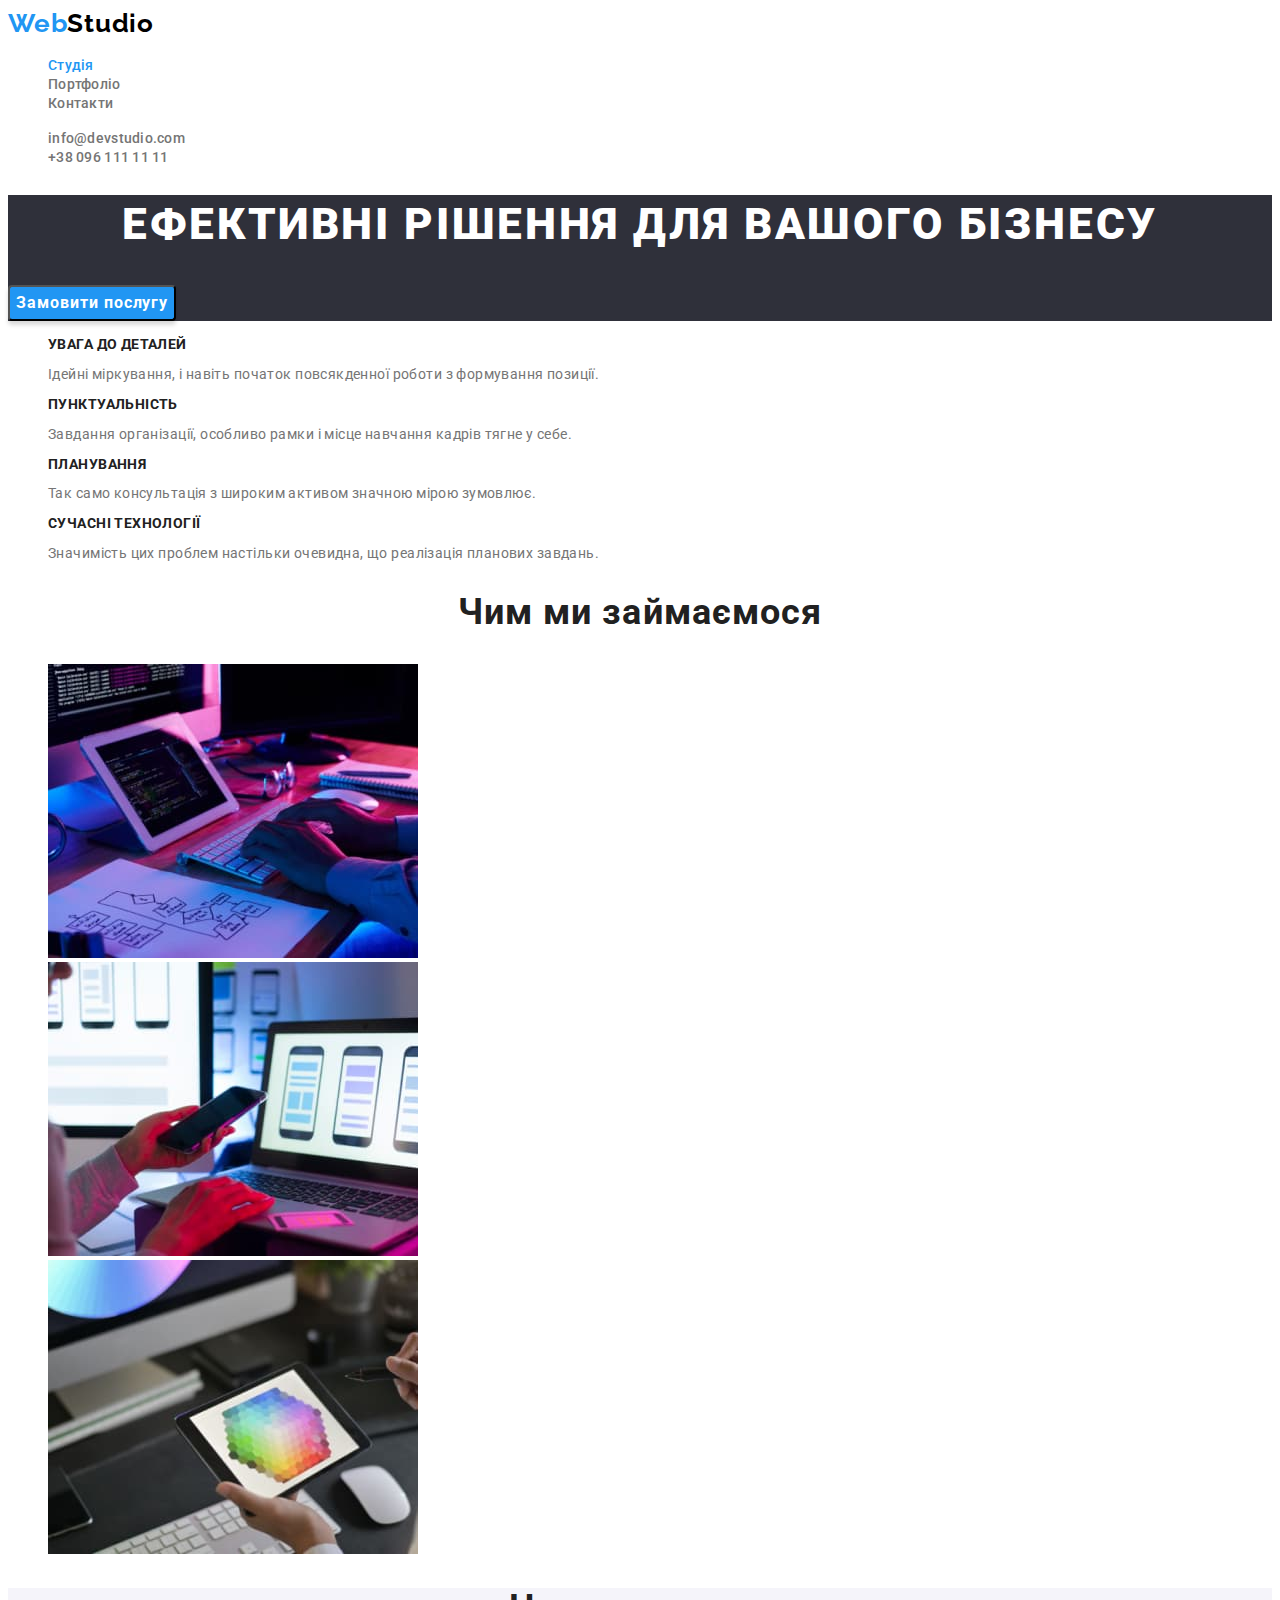
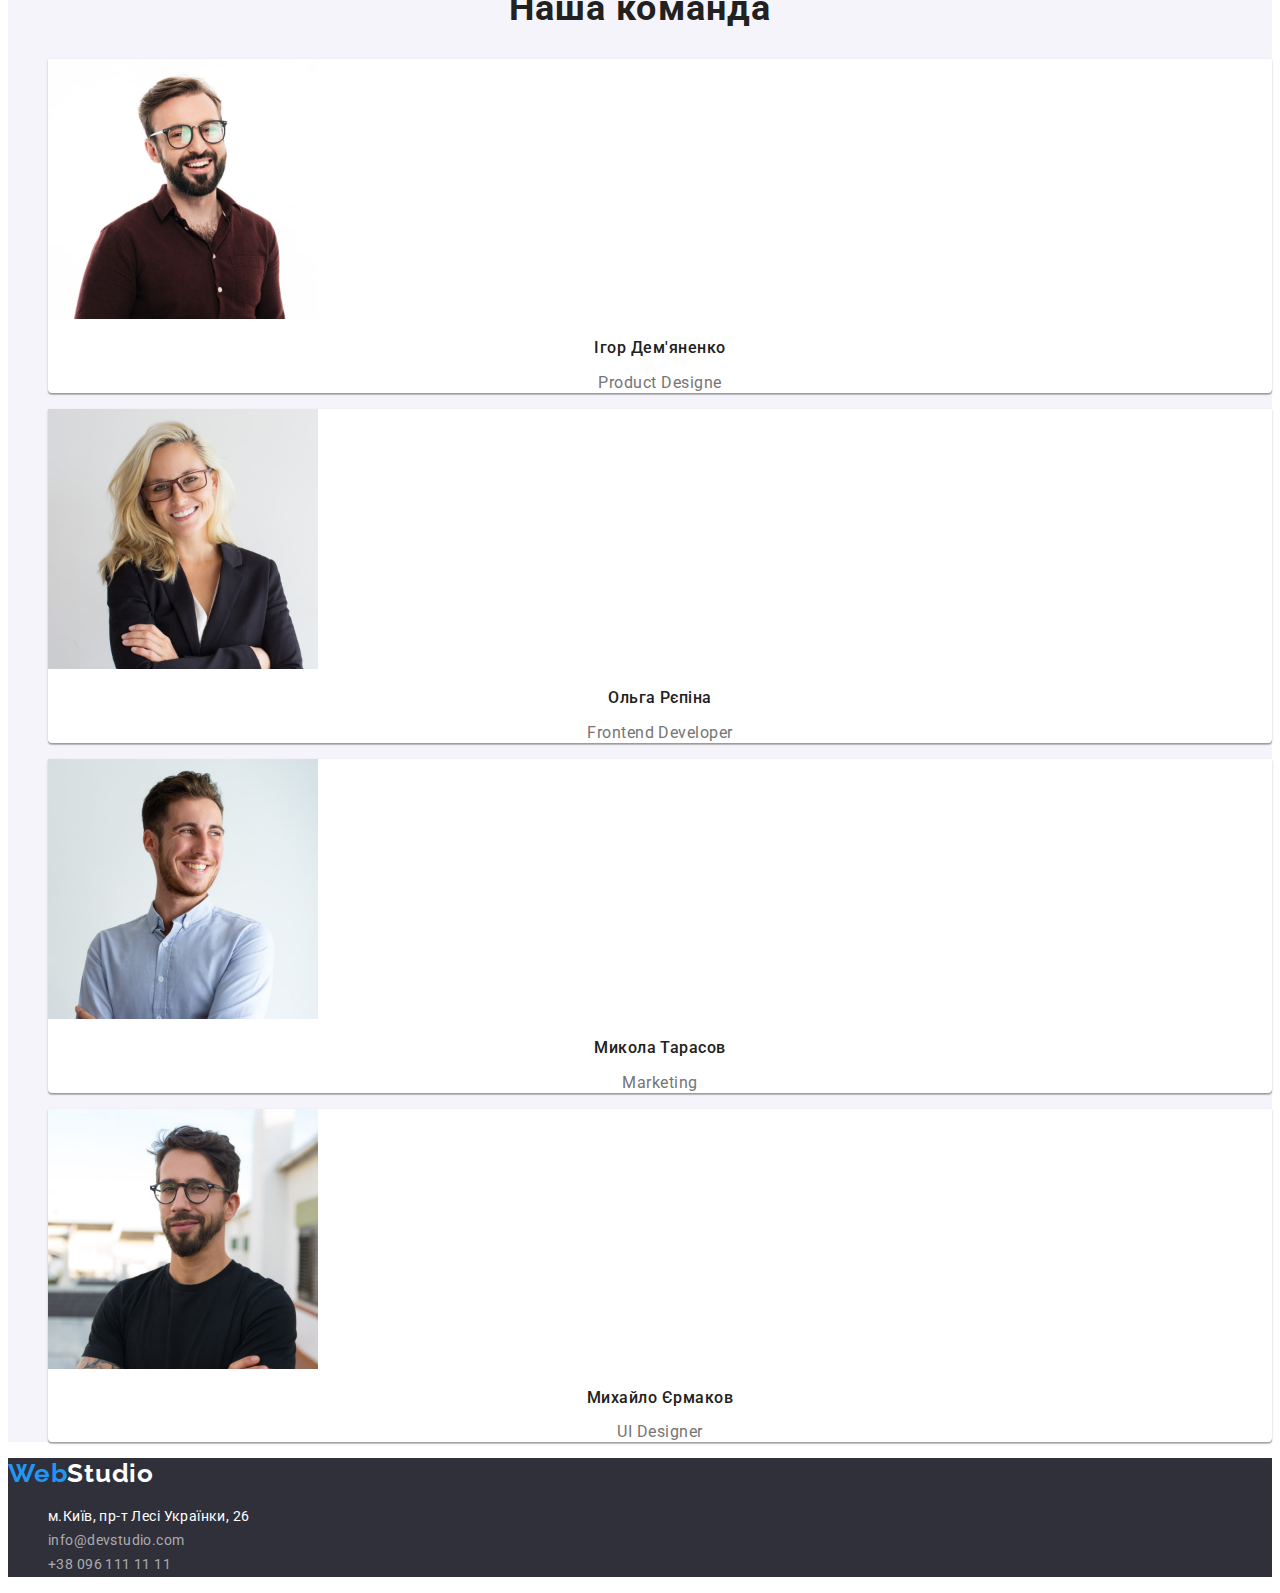
<file: index.html>
<!DOCTYPE html>
<html lang="uk">

<head>
	<meta charset="UTF-8">
	<meta http-equiv="X-UA-Compatible" content="IE=edge">
	<meta name="viewport" content="width=device-width, initial-scale=1.0">
	<title>Web Studio</title>
  <link href="https://fonts.googleapis.com/css2?family=Raleway:wght@700&family=Roboto:wght@400;500;700;900&display=swap" rel="stylesheet">
	<link rel="stylesheet" href="./css/styles.css">
</head>

<body>
	<header>
		<nav>
			<a href="./index.html" class="logo line">Web<span class="header-word">Studio</span></a>
			<ul class="site-nav list">
				<li><a href="./index.html" class="link current line">Студія</a></li>
				<li><a href="./portfolio.html" class="link line">Портфоліо</a></li>
				<li><a href="./contacts.html" class="link line">Контакти</a></li>
			</ul>
		</nav>
		<ul class="auth-nav list">
			<li><a class="link line" href="mailto:info@devstudio.com">info@devstudio.com</a></li>
			<li><a class="link line" href="tel:+380961111111">+38 096 111 11 11</a></li>
		</ul>
	</header>
	<main>
		<section class="hero">
			<h1 class="hero-title">Ефективні рішення для вашого бізнесу</h1>
			<button class="button-hero" type="button">Замовити послугу</button>
		</section>
		<section class="section-feature">
			<h2 class="section-title visually-hidden">Наші переваги</h2>
			<ul class="feature list">
				<li>
					<h3 class="feature-title">УВАГА ДО ДЕТАЛЕЙ</h3>
					<p class="feature-text">Ідейні міркування, і навіть початок повсякденної роботи з формування позиції.</p>
				</li>
				<li>
					<h3 class="feature-title">ПУНКТУАЛЬНІСТЬ</h3>
					<p class="feature-text">Завдання організації, особливо рамки і місце навчання кадрів тягне у себе.</p>
				</li>
				<li>
					<h3 class="feature-title">ПЛАНУВАННЯ</h3>
					<p class="feature-text">Так само консультація з широким активом значною мірою зумовлює.</p>
				</li>
				<li>
					<h3 class="feature-title">СУЧАСНІ ТЕХНОЛОГІЇ</h3>
					<p class="feature-text">Значимість цих проблем настільки очевидна, що реалізація планових завдань.</p>
				</li>
			</ul>
		</section>
		<section class="section-work">
			<h2 class="section-title">Чим ми займаємося</h2>
			<ul class="work list">
				<li>
					<img class="work-img" src="./imges/img-1.jpg" alt="Людина печатає на клавіатурі" width="370">
				</li>
				<li>
					<img class="work-img" src="./imges/img-2.jpg" alt="Людина з телефоном" width="370">
				</li>
				<li>
					<img class="work-img" src="./imges/img-3.jpg" alt="Людина працює з палитрою кольорів" width="370">
				</li>
			</ul>
		</section>
		<section class="section-team">
			<h2 class="section-title">Наша команда</h2>
			<ul class="list">
				<li class="team">
					<img class="team-img" src="./imges/img-4.jpg" alt="Фото людини" width="270">
					<h3 class="team-title">Ігор Дем'яненко</h3>
					<p class="team-text" lang="en">Product Designe</p>
				</li>
				<li class="team">
					<img class="team-img" src="./imges/img-5.jpg" alt="Фото людини" width="270">
					<h3 class="team-title">Ольга Рєпіна</h3>
					<p class="team-text" lang="en">Frontend Developer</p>
				</li>
				<li class="team">
					<img class="team-img" src="./imges/img-6.jpg" alt="Фото людини" width="270">
					<h3 class="team-title">Микола Тарасов</h3>
					<p class="team-text" lang="en">Marketing</p>
				</li>
				<li class="team">
					<img class="team-img" src="./imges/img-7.jpg" alt="Фото людини" width="270">
					<h3 class="team-title">Михайло Єрмаков</h3>
					<p class="team-text" lang="en">UI Designer</p>
				</li>
			</ul>
		</section>
	</main>
	<footer class="footer">
		<a class="logo line" href="./index.html">Web<span class="footer-word">Studio</span></a>
		<address>
			<ul class="address list">
				<li>
					<a class="address-link line" href="https://goo.gl/maps/1GSmGexWiPhAissd9" target="_blank" rel="noopener noreferrer nofollow">
						м.Київ, пр-т Лесі Українки, 26
					</a>
				</li>
				<li><a class="auth-link line" href="mailto:info@devstudio.com">info@devstudio.com</a></li>
				<li><a class="auth-link line" href="tel:+380961111111">+38 096 111 11 11</a></li>
			</ul>
		</address>
	</footer>
</body>

</html>
</file>
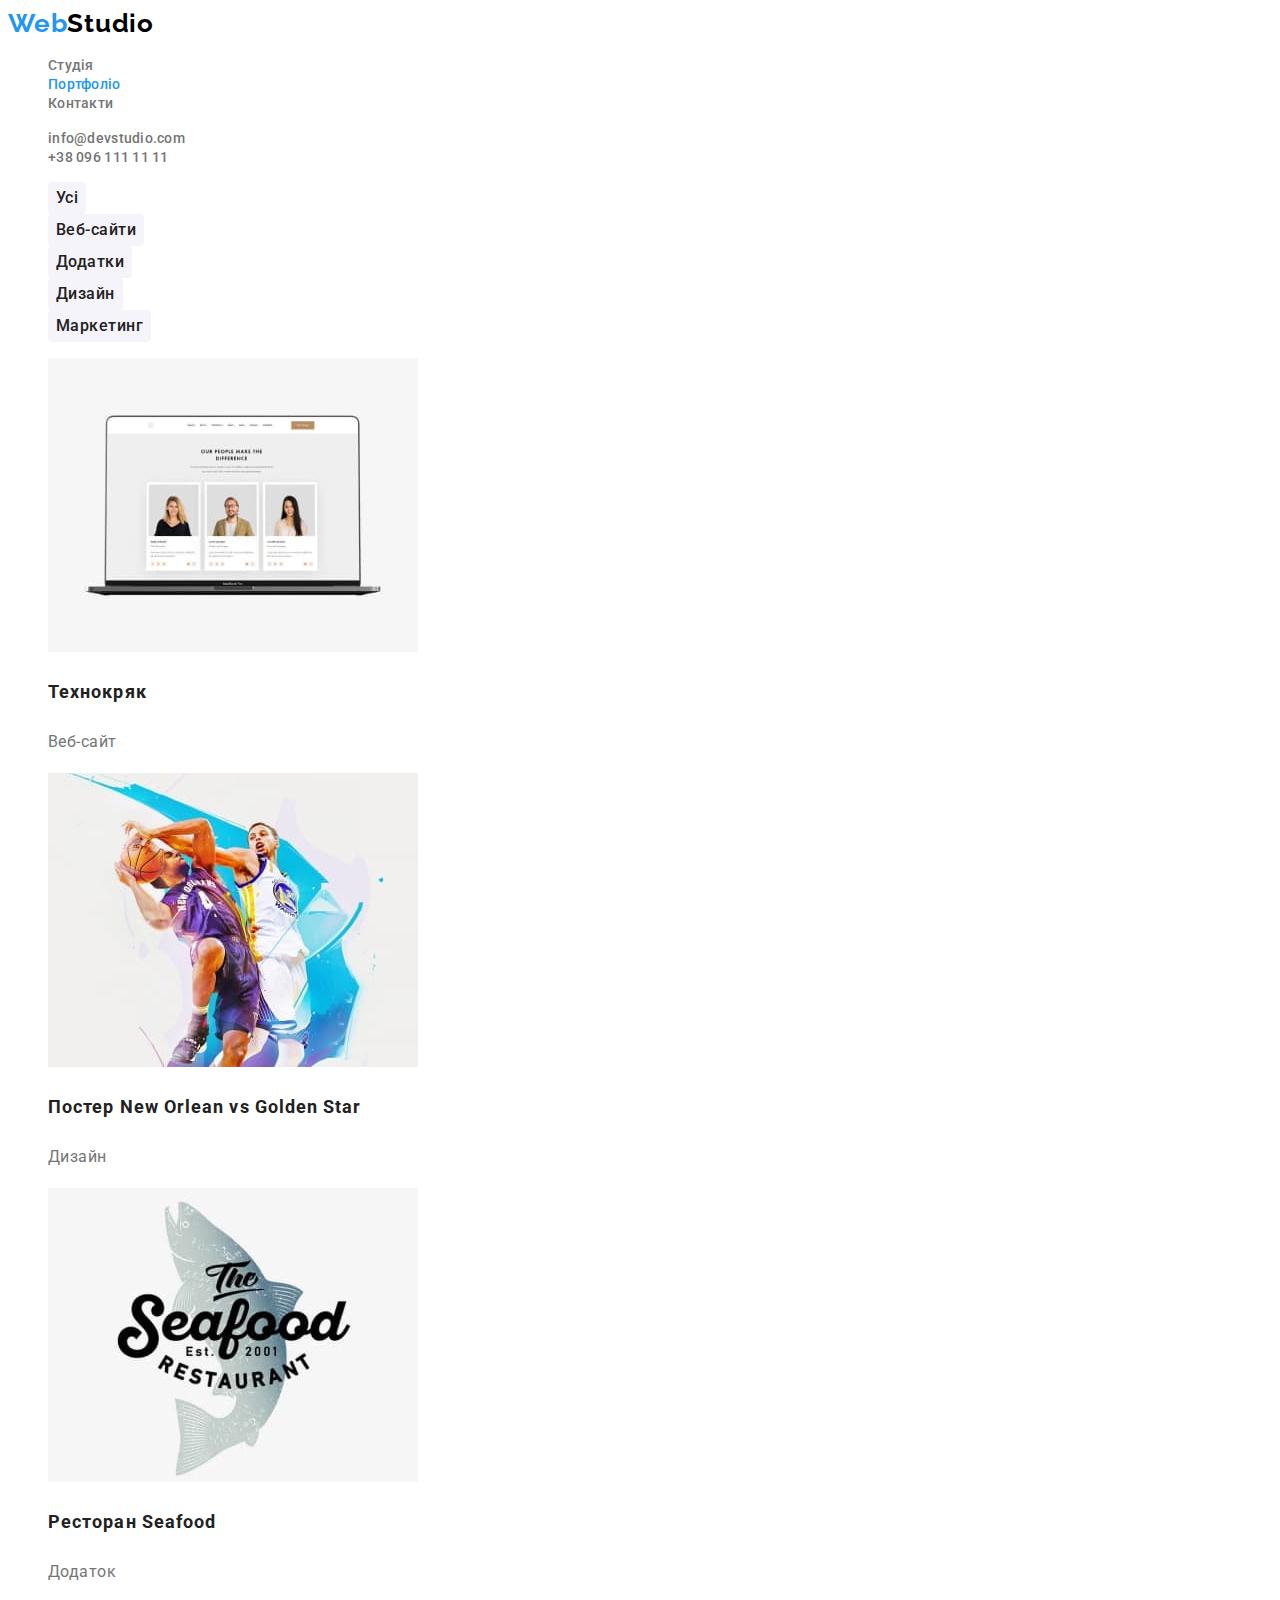
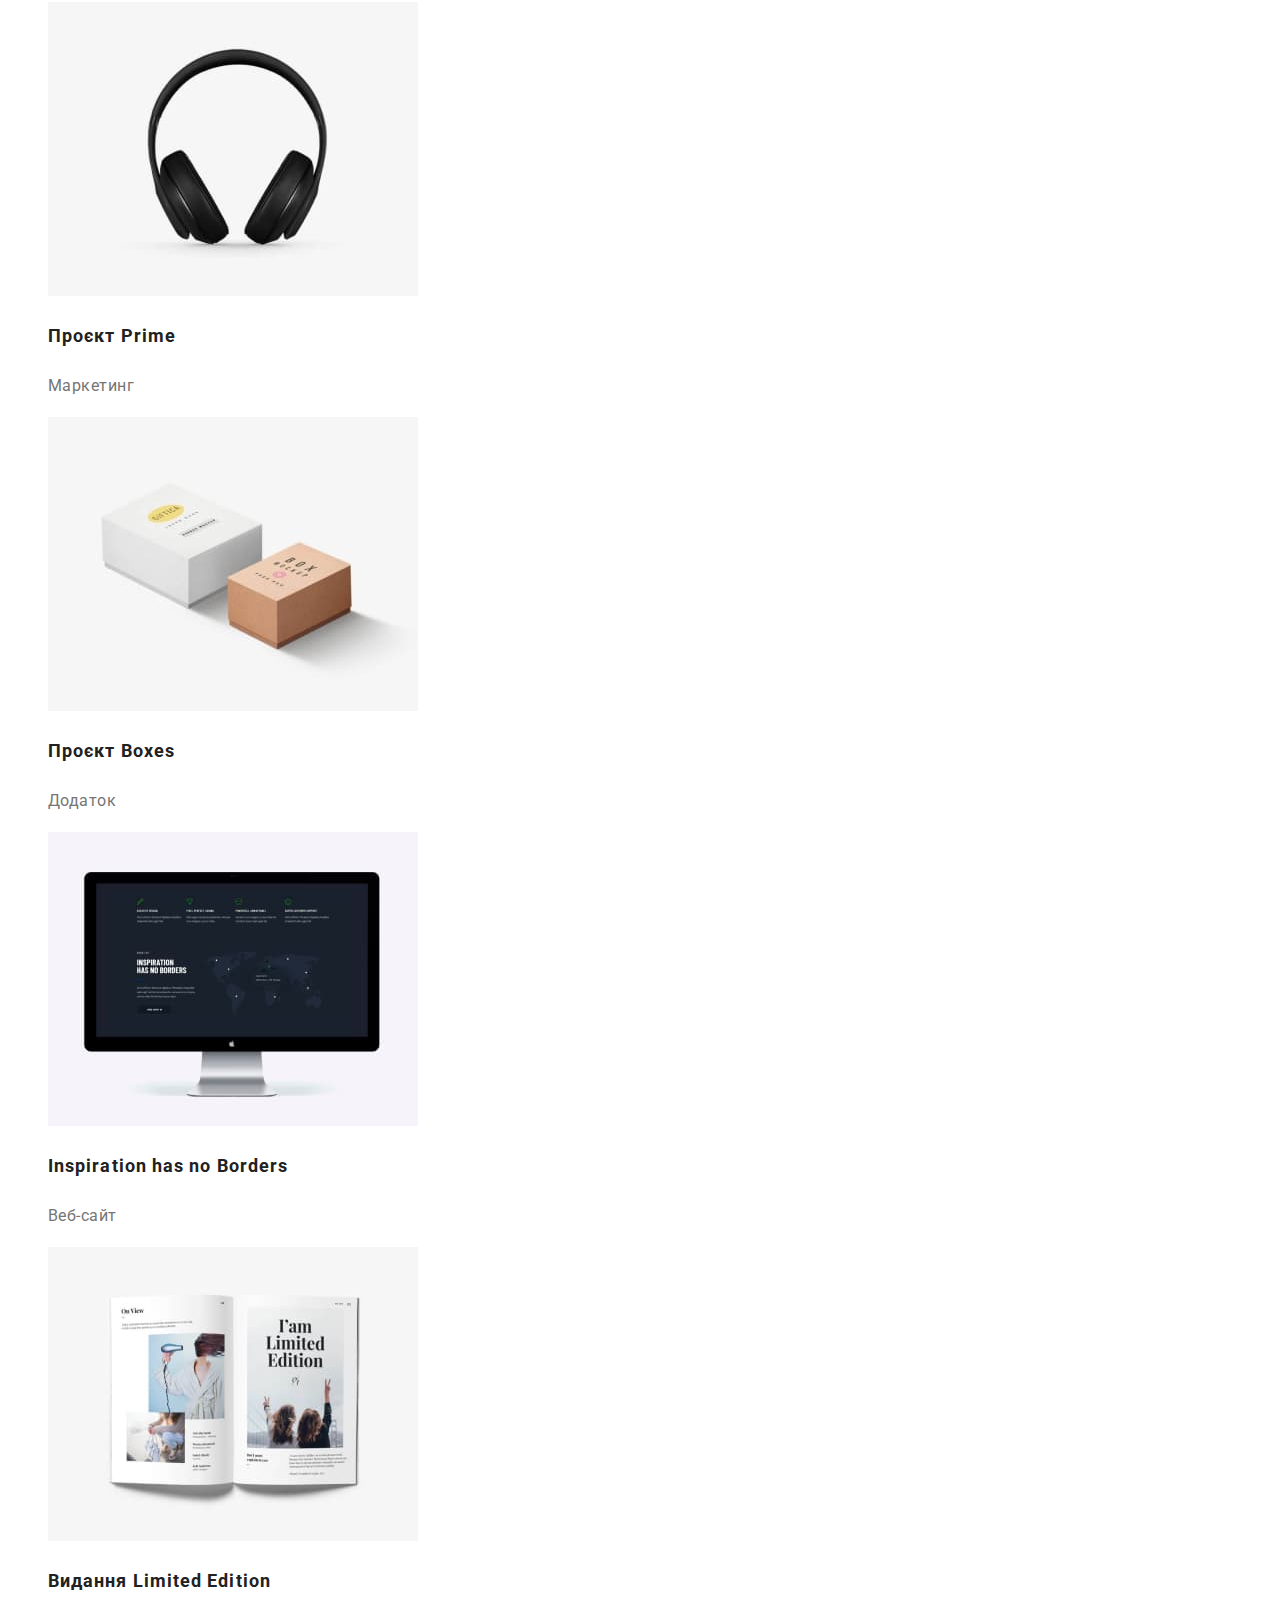
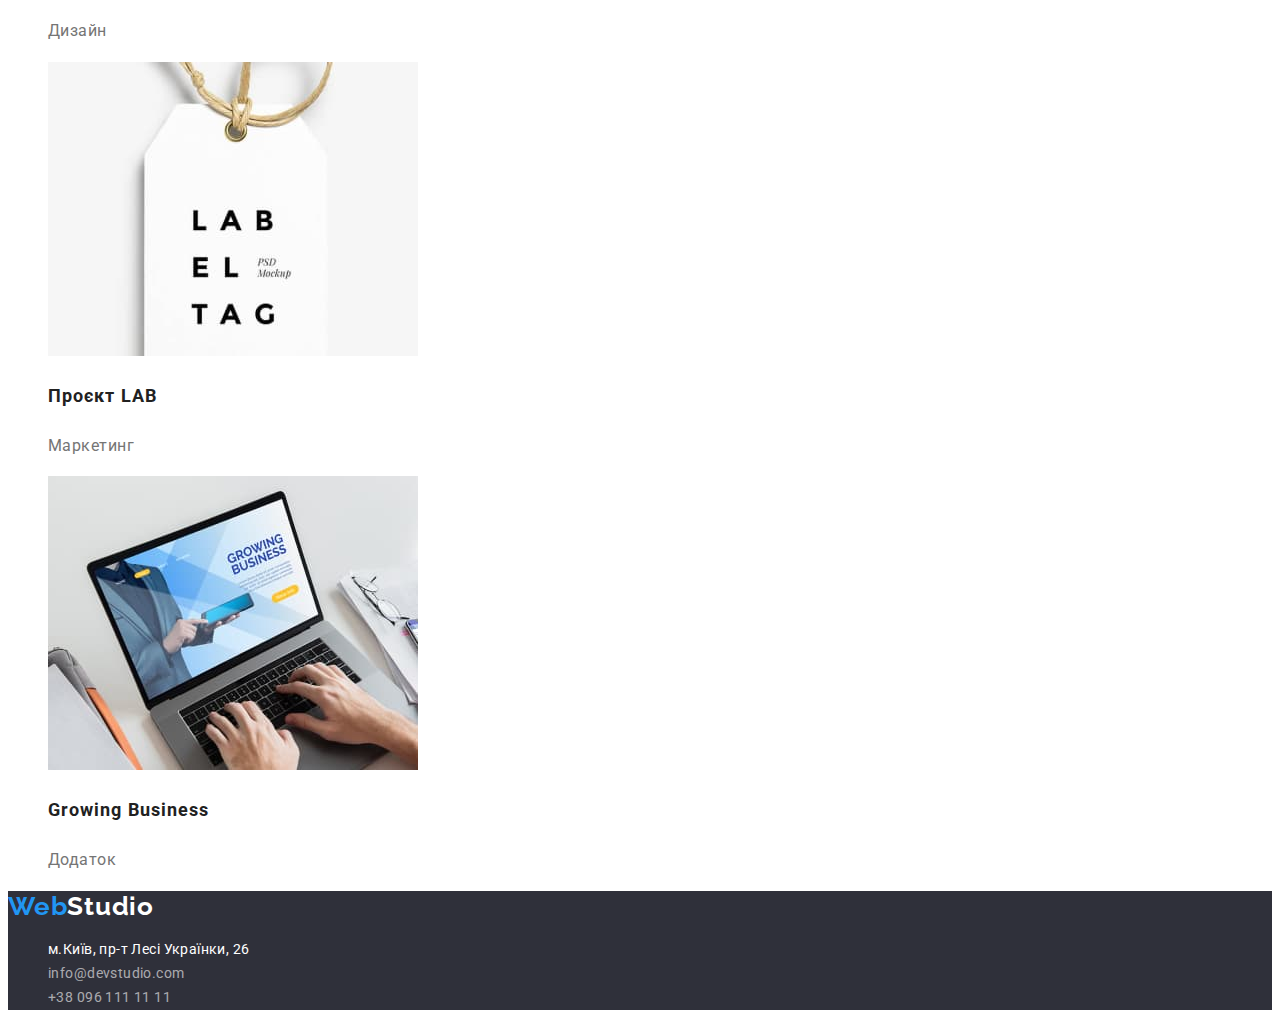
<file: portfolio.html>
<!DOCTYPE html>
<html lang="uk">
	<head>
		<meta charset="UTF-8">
		<meta http-equiv="X-UA-Compatible" content="IE=edge">
		<meta name="viewport" content="width=device-width, initial-scale=1.0">
		<title>Web Studio</title>
		<link
			href="https://fonts.googleapis.com/css2?family=Raleway:wght@700&family=Roboto:wght@400;500;700;900&display=swap"
			rel="stylesheet"
		/>
		<link rel="stylesheet" href="./css/styles.css">
	</head>

	<body>
		<header>
			<nav>
				<a href="./index.html" class="logo line">Web<span class="header-word">Studio</span></a>
				<ul class="site-nav list">
					<li><a href="./index.html" class="link line">Студія</a></li>
					<li><a href="./portfolio.html" class="link current line">Портфоліо</a></li>
					<li><a href="./contacts.html" class="link line">Контакти</a></li>
				</ul>
			</nav>
			<ul class="auth-nav list">
				<li><a class="link line" href="mailto:info@devstudio.com">info@devstudio.com</a></li>
				<li><a class="link line" href="tel:+380961111111">+38 096 111 11 11</a></li>
			</ul>
		</header>

		<main>
			<section>
				<h1 class="visually-hidden">Портфоліо</h1>
				<ul class="filter list">
					<li><button class="button-filter" type="button">Усі</button></li>
					<li><button class="button-filter" type="button">Веб-сайти</button></li>
					<li><button class="button-filter" type="button">Додатки</button></li>
					<li><button class="button-filter" type="button">Дизайн</button></li>
					<li><button class="button-filter" type="button">Маркетинг</button></li>
				</ul>
				<ul class="project list">
					<li>
						<a class="line" href="#"><img src="./imges/img-8.jpg" alt="Проєкт" width="370">
							<h3 class="project-title">Технокряк</h3>
							<p class="project-text">Веб-сайт</p>
						</a>
					</li>
					<li>
						<a class="line" href="#"><img src="./imges/img-9.jpg" alt="Проєкт" width="370">
							<h3 class="project-title">
								Постер
								<span lang="en">New Orlean vs Golden Star</span>
							</h3>
							<p class="project-text">Дизайн</p>
						</a>
					</li>
					<li>
						<a class="line" href="#"><img src="./imges/img-10.jpg" alt="Проєкт" width="370">
							<h3 class="project-title">
								Ресторан
								<span lang="en">Seafood</span>
							</h3>
							<p class="project-text">Додаток</p>
						</a>
					</li>
					<li>
						<a class="line" href="#"><img src="./imges/img-11.jpg" alt="Проєкт" width="370">
							<h3 class="project-title">
								Проєкт
								<span lang="en">Prime</span>
							</h3>
							<p class="project-text">Маркетинг</p>
						</a>
					</li>
					<li>
						<a class="line" href="#"><img src="./imges/img-12.jpg" alt="Проєкт" width="370">
							<h3 class="project-title">
								Проєкт
								<span lang="en">Boxes</span>
							</h3>
							<p class="project-text">Додаток</p>
						</a>
					</li>
					<li>
						<a class="line" href="#"><img src="./imges/img-13.jpg" alt="Проєкт" width="370">
							<h3 class="project-title" lang="en">Inspiration has no Borders</h3>
							<p class="project-text">Веб-сайт</p>
						</a>
					</li>
					<li>
						<a class="line" href="#"><img src="./imges/img-14.jpg" alt="Проєкт" width="370">
							<h3 class="project-title">
								Видання
								<span lang="en">Limited Edition</span>
							</h3>
							<p class="project-text">Дизайн</p>
						</a>
					</li>
					<li>
						<a class="line" href="#"><img src="./imges/img-15.jpg" alt="Проєкт" width="370">
							<h3 class="project-title">
								Проєкт
								<span lang="en">LAB</span>
							</h3>
							<p class="project-text">Маркетинг</p>
						</a>
					</li>
					<li>
						<a class="line" href="#"><img src="./imges/img-16.jpg" alt="Проєкт" width="370">
							<h3 class="project-title" lang="en">Growing Business</h3>
							<p class="project-text">Додаток</p>
						</a>
					</li>
				</ul>
			</section>
		</main>
		<footer class="footer">
			<a class="logo line" href="./index.html">Web<span class="footer-word">Studio</span></a>
			<address>
				<ul class="address list">
					<li>
						<a
							class="address-link line"
							href="https://goo.gl/maps/1GSmGexWiPhAissd9"
							target="_blank"
							rel="noopener noreferrer nofollow"
						>
							м.Київ, пр-т Лесі Українки, 26
						</a>
					</li>
					<li><a class="auth-link line" href="mailto:info@devstudio.com">info@devstudio.com</a></li>
					<li><a class="auth-link line" href="tel:+380961111111">+38 096 111 11 11</a></li>
				</ul>
			</address>
		</footer>
	</body>
</html>
</file>
<file: css/styles.css>
:root {
  /* основной цвет текста */
  --primary-text-color: #757575; 
  /* основной цвет заголовка */
	--title-text-color: #212121;
  /* основные белый и черный цвет */
  --primary-white-color: #FFFFFF;
  --primary-black-color: #000000;
  /* акцент */
	--accent-color: #2196f3;
  /* цвет фона хедера */
  --top-line-bg-color: #FFFFFF;
  /* вторичный цвет фона */
  --second-bg-color: #F5F4FA;
	/* цвет фона hero и футера */
  --hero-footer-bg-color: #2F303A;
  /* цвет текста футера */
  --color-text-footer: rgba(255, 255, 255, 0.6);
  /* фон актиной кнопки */
  --active-bg-color: #188CE8;
}

body {
  font-family: 'Roboto', sans-serif;
	color: var(--primary-text-color);
	background-color: var(--primary-white-color);
}
.list {
	list-style: none;
}
.line {
	text-decoration: none;
}
.visually-hidden {
  position: absolute;  white-space: nowrap;
  width: 1px;
  height: 1px;
  overflow: hidden;
  border: 0;
  padding: 0;
  clip: rect(0 0 0 0);
  clip-path: inset(50%);
  margin: -1px;
}

/*----------цвет логотипа в хедере и футере----------*/
.logo {
  font-family: 'Raleway', sans-serif;
  font-weight: 700;
  font-size: 26px;
  line-height: 1.19;
  letter-spacing: 0.03em;
  color: var(--accent-color);
}
.header-word {
	color: var(--primary-black-color);
}
.footer-word {
	color: var(--primary-white-color);
}

/*----------site nav, auth nav----------*/
.site-nav .link, .auth-nav .link {
  font-style: normal; 
  font-weight: 500;
  font-size: 14px;
  line-height: 1.14;
  letter-spacing: 0.02em;
  color: var(--primary-text-color);
}
.site-nav .link:hover, .site-nav .link:focus, .auth-nav .link:hover, .auth-nav .link:focus {
color: var(--accent-color);
}
.site-nav .link.current, .auth-nav .link.current {
  color: var(--accent-color);
}

/*----------hero----------*/
.hero {
  background-color: var(--hero-footer-bg-color);
}
.hero-title {
  font-weight: 900;
  font-size: 44px;
  line-height: 1.36;  
  text-align: center;
  letter-spacing: 0.06em;
  text-transform: uppercase;
  color: var(--primary-white-color);
}
.button-hero {
  font-family: inherit;
  font-weight: 700;
  font-size: 16px;
  line-height: 30px;
  display: flex;
  align-items: center;
  text-align: center;
  letter-spacing: 0.06em;
  box-shadow: 0px 4px 4px rgba(0, 0, 0, 0.15);
  border-radius: 4px;
  color: var(--primary-white-color);
  background-color: var(--accent-color);
  cursor: pointer;
}
.button-hero:hover, .button-hero:focus {
  background-color: var(--active-bg-color); 
}

/*----------sections----------*/
.section-title {
  font-size: 36px;
  font-weight: 700;
  line-height: 1.16;
  text-align: center;
  letter-spacing: 0.03em;
  color: var(--title-text-color);
}

/*----------feature----------*/
.feature .feature-title {
  font-size: 14px;
  font-weight: 700;
  line-height: 1.14;
  letter-spacing: 0.03em;
  text-transform: uppercase;
  color: var(--title-text-color);
}
.feature-text {
  font-size: 14px;
  line-height: 1.14;
  letter-spacing: 0.03em;
  color: var(--primary-text-color);
}

/*----------team----------*/
.section-team {
  background-color: var(--second-bg-color);
}
.team {
  background-color: var(--primary-white-color);
  box-shadow: 0px 1px 3px rgba(0, 0, 0, 0.12), 0px 1px 1px rgba(0, 0, 0, 0.14), 0px 2px 1px rgba(0, 0, 0, 0.2);
  border-radius: 0px 0px 4px 4px;
}
.team-title {
  font-weight: 500;
  font-size: 16px;
  line-height: 1.18;
  text-align: center;
  letter-spacing: 0.03em;
  color: var(--title-text-color);
}
.team-text {
  font-size: 16px;
  line-height: 1.18;
  text-align: center;
  letter-spacing: 0.03em;
  color: var(--primary-text-color); 
}

/*----------project----------*/
.project-title {
  font-weight: 700;
  font-size: 18px;
  line-height: 2;
  letter-spacing: 0.06em;
  color:var(--title-text-color);
}
.project-text {
  font-size: 16px;
  line-height: 1.8;
  letter-spacing: 0.03em;
  color:var(--primary-text-color);
}

/*----------footer----------*/
.footer {
  background-color: var(--hero-footer-bg-color);
}
.address .address-link {
  font-style: normal;
  font-size: 14px;
  line-height: 1.71;
  letter-spacing: 0.03em;
  color: var(--primary-white-color);
}
.address .address-link:hover,
.address .address-link:focus {
  color: var(--accent-color);
}
.address .auth-link {
  font-style: normal;
  font-size: 14px;
  line-height: 1.71;
  letter-spacing: 0.03em;
  color: var(--color-text-footer);
}
.address .auth-link:hover,
.address .auth-link:focus {
  color: var(--accent-color);
}
.button-filter {
  font-family: inherit;
  font-weight: 500;
  font-size: 16px;
  line-height: 26px;
  text-align: center;
  letter-spacing: 0.03em;
  color: var(--title-text-color);
  background-color: var(--second-bg-color);
  border-radius: 4px;
  cursor: pointer;
  border-color: transparent;
}
.button-filter:hover, .button-filter:focus, .button-filter:active {
  color: var(--primary-white-color);
  background-color: var(--accent-color);
}
.button-filter.current {
  font-weight: 500;
  font-size: 16px;
  line-height: 26px;
  text-align: center;
  letter-spacing: 0.03em;
  color: var(--primary-white-color);
  background-color: var(--accent-color);
}
</file>
